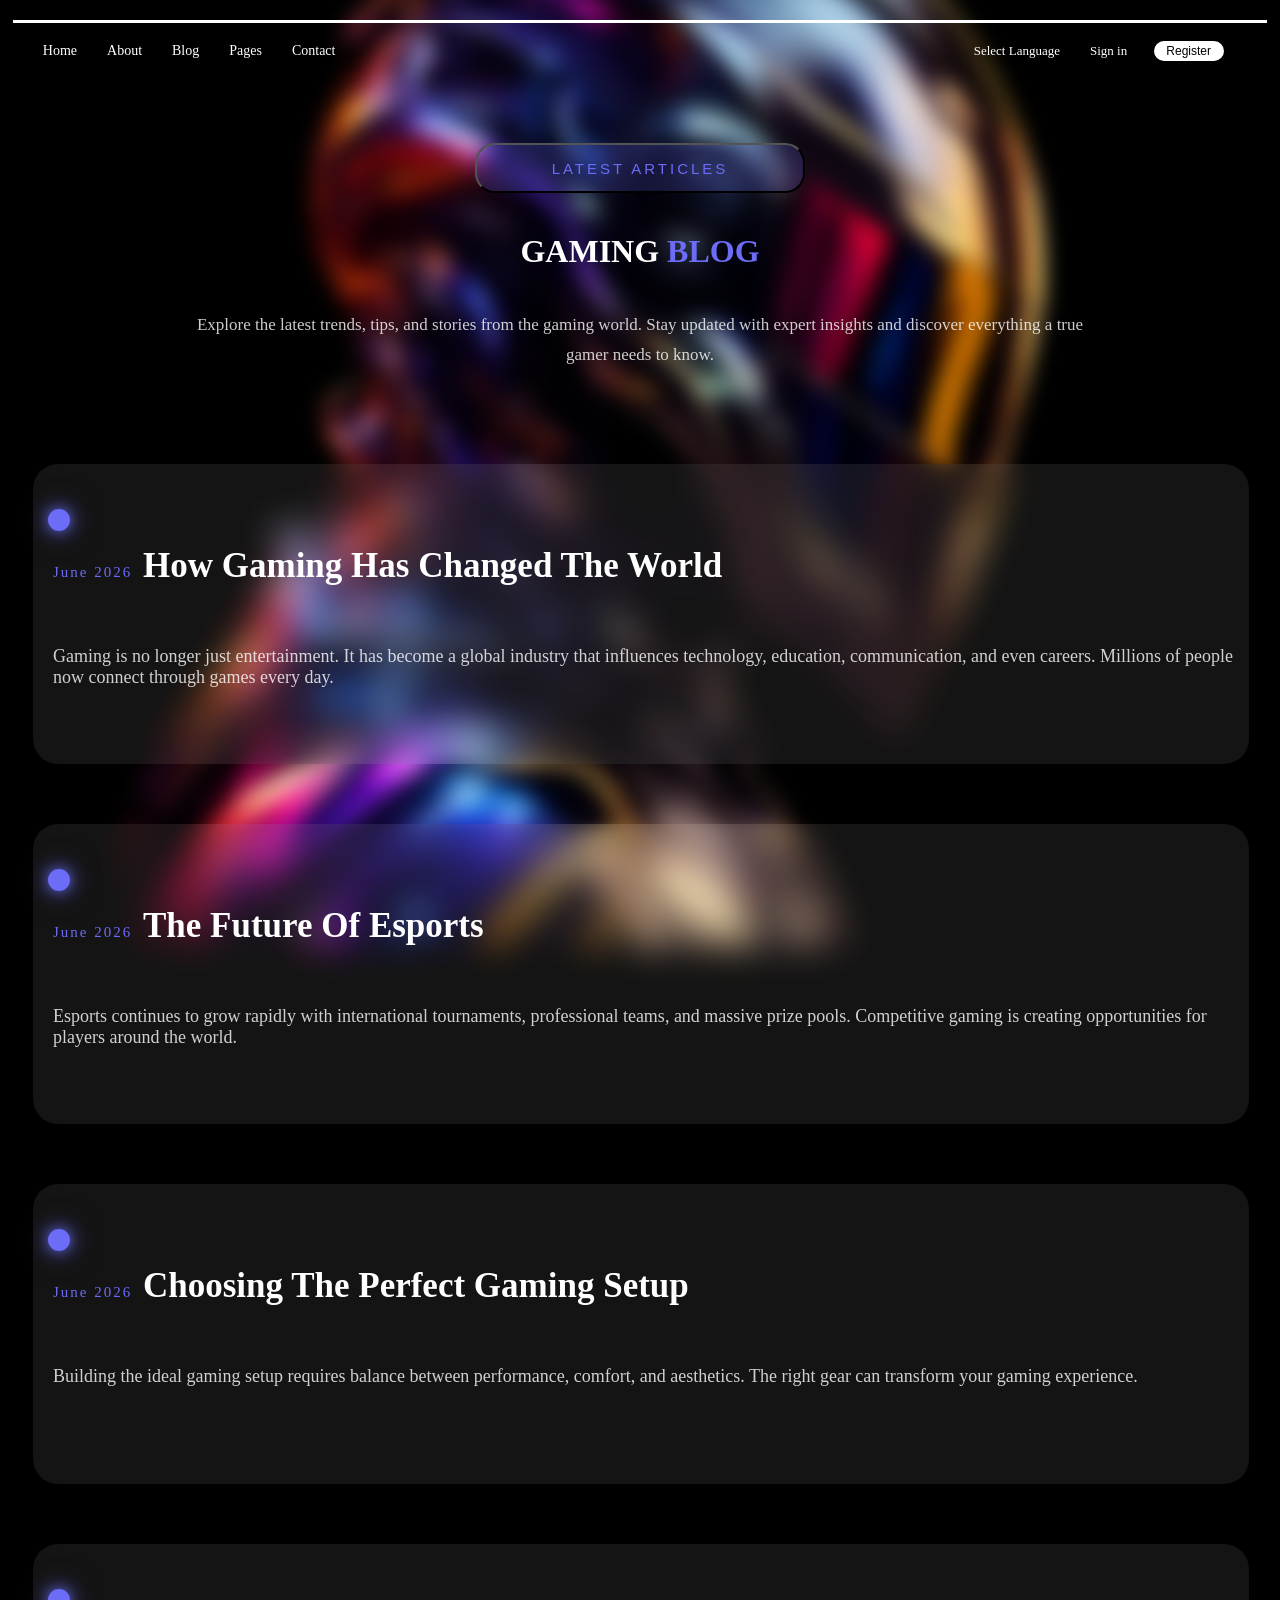
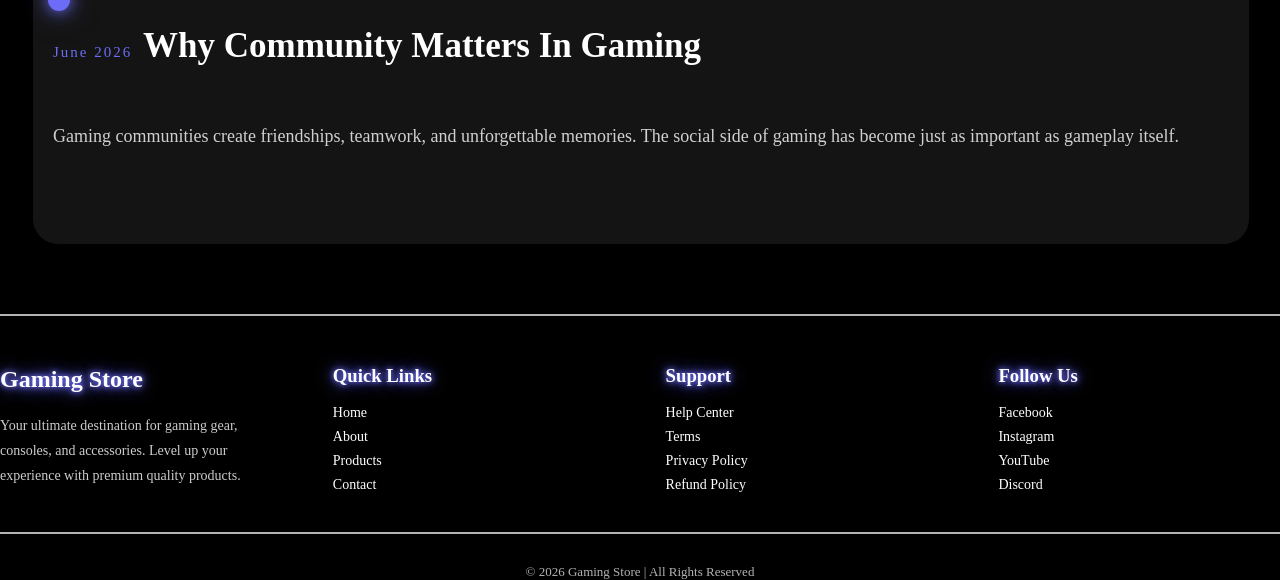
<file: index.html>
<!DOCTYPE html>
<html lang="en">
<head>
    <meta charset="UTF-8">
    <meta name="viewport" content="width=device-width, initial-scale=1.0">
    <title>Document</title>
    <link rel="stylesheet" href="style.css">
</head>
<body>
    <div id="header">
        

        <a class='bt-1' href="index.html">Home</a>
         <a class='bt-1' href="index2.html">About</a>
          <a class='bt-1' href="index3.html">Blog</a>
           <a class='bt-1' href="index4.html">Pages</a>
            <a class='bt-1' href="index5.html">Contact</a>

            <a class="bt-2"  href="index5.html">Sign in</a>

            <a class="bt-4"  href="">Select Language</a>

    <button id="bt-3">Register</button>
    </div>

        <div id="con">
            <center><button id="bt-5">LATEST ARTICLES</button></center>
            <center><h1 class="blog-title">
            GAMING <span>BLOG</span></center>
        </h1>
        <center><p>
            Explore the latest trends, tips, and stories from the gaming world.
            Stay updated with expert insights and discover everything a true gamer needs to know.
        </p></center>

        </div>

        <div id="con2">
            <div id="box">
                <div class="circle"></div>
                <p id="lin1">June 2026</p>

            <h2>How Gaming Has Changed The World</h2>

            <p id="lin2">
                Gaming is no longer just entertainment. It has become a global industry
                that influences technology, education, communication, and even careers.
                Millions of people now connect through games every day.
            </p>
            </div>

             <div id="box">
                <div class="circle"></div>
                <p id="lin1">June 2026</p>

            <h2>The Future Of Esports</h2>

            <p id="lin2">
                Esports continues to grow rapidly with international tournaments, professional teams, and massive prize pools. Competitive gaming is creating opportunities for players around the world.
            </p>
            </div>

             <div id="box">
                <div class="circle"></div>
                <p id="lin1">June 2026</p>

            <h2>Choosing The Perfect Gaming Setup</h2>

            <p id="lin2">
                Building the ideal gaming setup requires balance between performance, comfort, and aesthetics. The right gear can transform your gaming experience.
            </p>
            </div>

             <div id="box">
                <div class="circle"></div>
                <p id="lin1">June 2026</p>

            <h2>Why Community Matters In Gaming</h2>

            <p id="lin2">
                Gaming communities create friendships, teamwork, and unforgettable memories. The social side of gaming has become just as important as gameplay itself.
            </p>
            </div>

            <div id="footer">

    <div class="footer-container">

        <div id="line1"></div>

        <div class="footer-box">
            <h2>Gaming Store</h2>
            <p>
                Your ultimate destination for gaming gear, consoles, and accessories.
                Level up your experience with premium quality products.
            </p>
        </div>

        <div class="footer-box">
            <h3>Quick Links</h3>
            <a href='/'>Home</a>
            <a href='/about'>About</a>
            <a href="#">Products</a>
            <a href='/foam'>Contact</a>
        </div>

        <div class="footer-box">
            <h3>Support</h3>
            <a href="#">Help Center</a>
            <a href="#">Terms</a>
            <a href="#">Privacy Policy</a>
            <a href="#">Refund Policy</a>
        </div>

        <div class="footer-box">
            <h3>Follow Us</h3>
            <a href="#">Facebook</a>
            <a href="#">Instagram</a>
            <a href="#">YouTube</a>
            <a href="#">Discord</a>
        </div>

    </div>

        <div id="line1"></div>

    <div class="footer-bottom">
        <p>© 2026 Gaming Store | All Rights Reserved</p>
    </div>
            
        </div>
</body>
</html>
</file>
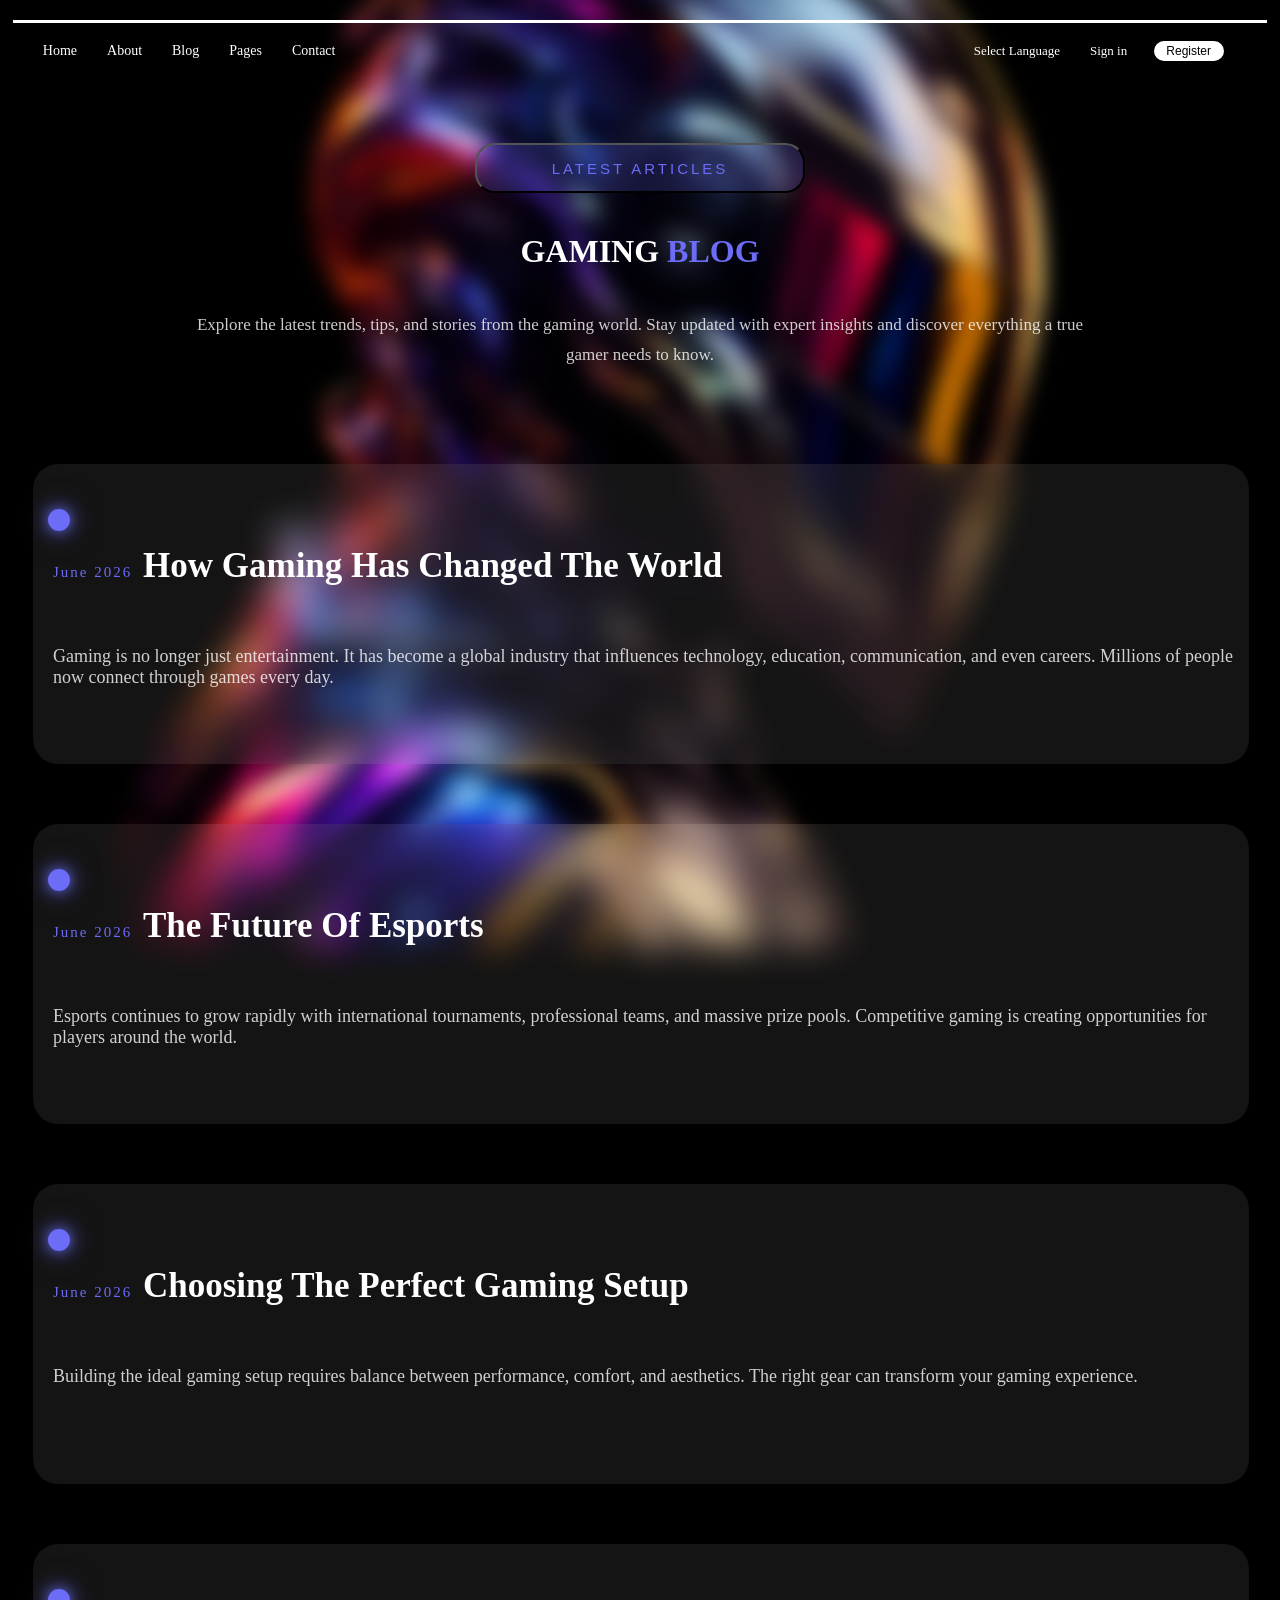
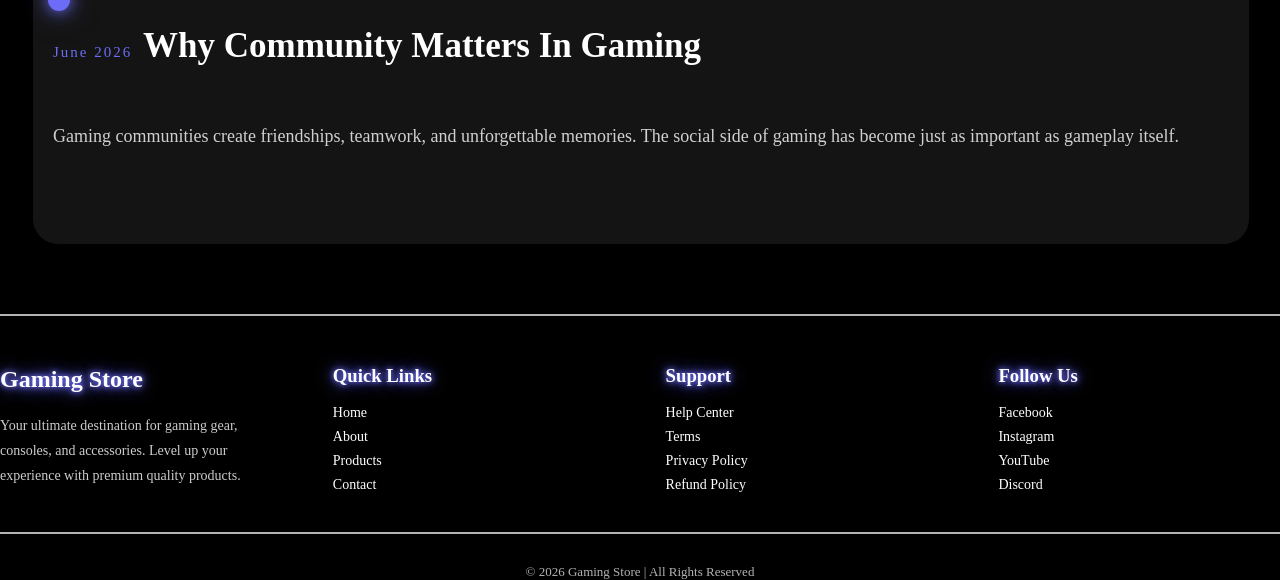
<file: index3.html>
<!DOCTYPE html>
<html lang="en">
<head>
    <meta charset="UTF-8">
    <meta name="viewport" content="width=device-width, initial-scale=1.0">
    <title>Document</title>
    <link rel="stylesheet" href="style.css">
</head>
<body>
    <div id="header">
        

        <a class='bt-1' href="index.html">Home</a>
         <a class='bt-1' href="index2.html">About</a>
          <a class='bt-1' href="index3.html">Blog</a>
           <a class='bt-1' href="index4.html">Pages</a>
            <a class='bt-1' href="index5.html">Contact</a>

            <a class="bt-2"  href="index5.html">Sign in</a>

            <a class="bt-4"  href="">Select Language</a>

    <button id="bt-3">Register</button>
    </div>

        <div id="con">
            <center><button id="bt-5">LATEST ARTICLES</button></center>
            <center><h1 class="blog-title">
            GAMING <span>BLOG</span></center>
        </h1>
        <center><p>
            Explore the latest trends, tips, and stories from the gaming world.
            Stay updated with expert insights and discover everything a true gamer needs to know.
        </p></center>

        </div>

        <div id="con2">
            <div id="box">
                <div class="circle"></div>
                <p id="lin1">June 2026</p>

            <h2>How Gaming Has Changed The World</h2>

            <p id="lin2">
                Gaming is no longer just entertainment. It has become a global industry
                that influences technology, education, communication, and even careers.
                Millions of people now connect through games every day.
            </p>
            </div>

             <div id="box">
                <div class="circle"></div>
                <p id="lin1">June 2026</p>

            <h2>The Future Of Esports</h2>

            <p id="lin2">
                Esports continues to grow rapidly with international tournaments, professional teams, and massive prize pools. Competitive gaming is creating opportunities for players around the world.
            </p>
            </div>

             <div id="box">
                <div class="circle"></div>
                <p id="lin1">June 2026</p>

            <h2>Choosing The Perfect Gaming Setup</h2>

            <p id="lin2">
                Building the ideal gaming setup requires balance between performance, comfort, and aesthetics. The right gear can transform your gaming experience.
            </p>
            </div>

             <div id="box">
                <div class="circle"></div>
                <p id="lin1">June 2026</p>

            <h2>Why Community Matters In Gaming</h2>

            <p id="lin2">
                Gaming communities create friendships, teamwork, and unforgettable memories. The social side of gaming has become just as important as gameplay itself.
            </p>
            </div>

            <div id="footer">

    <div class="footer-container">

        <div id="line1"></div>

        <div class="footer-box">
            <h2>Gaming Store</h2>
            <p>
                Your ultimate destination for gaming gear, consoles, and accessories.
                Level up your experience with premium quality products.
            </p>
        </div>

        <div class="footer-box">
            <h3>Quick Links</h3>
            <a href='/'>Home</a>
            <a href='/about'>About</a>
            <a href="#">Products</a>
            <a href='/foam'>Contact</a>
        </div>

        <div class="footer-box">
            <h3>Support</h3>
            <a href="#">Help Center</a>
            <a href="#">Terms</a>
            <a href="#">Privacy Policy</a>
            <a href="#">Refund Policy</a>
        </div>

        <div class="footer-box">
            <h3>Follow Us</h3>
            <a href="#">Facebook</a>
            <a href="#">Instagram</a>
            <a href="#">YouTube</a>
            <a href="#">Discord</a>
        </div>

    </div>

        <div id="line1"></div>

    <div class="footer-bottom">
        <p>© 2026 Gaming Store | All Rights Reserved</p>
    </div>
            
        </div>
</body>
</html>
</file>
<file: style.css>
body{
    margin: 0;
    position: relative;
    min-height: 100vh;
    overflow-x: hidden;
    overflow-y: auto;
    background-color: black;
}

body::before{
    content: "";
    position: fixed;
    inset: 0;
    background-image: url("img.png");
    background-position: center center;
    background-size: cover;
    filter: blur(10px);
    transform: scale(1.1);
    z-index: -1;
}

        #img-1{

           margin-top: -60px;
        margin-left: -200px;
        }

#header{
    width: 98%;
    height: 20px;
    border-top-style:solid;
    border-top-color:white;
    margin-top: 20px;
    margin-left: 1%;
}

       .bt-1{
    color: white;
    margin-left: 30px;
    font-size: 14px;
    float: left;
    margin-top: 20px;
    cursor: pointer;
    position: relative;
    transition: color 0.3s ease;
    text-decoration: none;
}

.bt-1:hover{
        color: rgb(108, 108, 246);
}

.bt-1::after{
    content: ""; 
    position: absolute;
    left: 0;
    bottom: -5px;
    width: 0;
    height: 2px;
    background-color: rgb(108, 108, 246);
    transition: width 0.4s ease;
}

   .bt-1:hover::after{
    width: 100%;
}

.bt-2{
    color: white;
    margin-right:140px;
    font-size: 13px;
    float: right;
    margin-top: 20px;
    cursor: pointer;
    position: relative;
    transition: color 0.3s ease;
    text-decoration: none;
}

    .bt-2:hover{
        color: rgb(108, 108, 246);
}

.bt-2::after{
    content: ""; 
    position: absolute;
    left: 0;
    bottom: -5px;
    width: 0;
    height: 2px;
    background-color: rgb(108, 108, 246);
    transition: width 0.4s ease;
}

   .bt-2:hover::after{
    width: 100%;
}

#bt-3{
    margin-top:18px ;
    cursor: pointer;
    float: right;
    background-color:white;
    border-radius: 10px;
    margin-right:   -250px;
    font-size: 12px;
    border: none;
    height: 20px;
    width: 70px;
}

.bt-4{
    color: white;
    margin-right:30px;
    font-size: 13px;
    float: right;
    margin-top: 20px;
    cursor: pointer;
    position: relative;
    transition: color 0.3s ease;
    text-decoration: none;
}

    .bt-4:hover{
        color: rgb(108, 108, 246);
}

#con{
    height: 400px;
    margin-top: 50px;
}


#bt-5{
    color: rgb(108,108,246);
    background-color: rgba(108,108,246,0.2);
    height: 50px;
    font-size: 15px;
    width: 330px;
    border-radius: 20px;
    margin-top: 50px;
    letter-spacing:3px;
    text-decoration: none;
}

#con h1{
    font-size:-85px;
    margin:40px 0;
    color: white;
}

#con span{
    color:rgb(108,108,246);
    animation:glow 2s infinite alternate;
}

#con p{
    width:70%;
    margin:auto;
    color:rgba(255,255,255,0.8);
    line-height:30px;
    font-size:17px;
}

#con2{
    height: 1000px;
    margin-top: -89px;
}

#box{
    height: 300px;
    margin-top: 60px;
    width: 95%;
    margin-left: 33px;
    border-radius:25px;
    background:rgba(255,255,255,0.08);
    backdrop-filter:blur(15px);
    padding-top: 20px;
    box-sizing: border-box;
    transition:0.5s;
    animation: 1s ease;
}

#box:hover{
    transform:translateX(15px);
    box-shadow:0 0 30px rgba(108,108,246,0.4);
}

.circle {
    position: absolute;
    width: 22px;
    height: 22px;
    background: rgb(108,108,246);
    border-radius: 50%;

    left: 15px;
    top: 45px;

    box-shadow: 0 0 15px rgb(108,108,246),
                0 0 30px rgba(108,108,246,0.5);
}

#lin1 {
    color: rgb(108,108,246);
    font-size: 15px;
    letter-spacing: 2px;
    margin-top: 80px;
    margin-left: 20px;
}

#box h2 {
    margin-top: -50px;
    margin-left: 110px;
    font-size: 35px;
    color: white;
    position: relative;
    
}


#box h2::after{
    content:"";
    position:absolute;
    left:0;
    bottom:-8px;
    width:0;
    height:2px;
    background:rgb(108,108,246);
    transition:0.5s;
}

#box:hover h2::after{
    width:50%;
}


#lin2{
    color:rgba(255,255,255,0.8);
    margin-left: 20px;
    font-size:18px;
    margin-top:60px;
}

#footer{
    margin-top: 40px;
    background: rgba(0,0,0,0.6);
    backdrop-filter: blur(15px);
    color: white;
}

.footer-container{
    display: flex;
    justify-content: space-between;
    flex-wrap: wrap;
    gap: 30px;
}

.footer-box{
    width: 22%;
    min-width: 200px;
}

.footer-box h2,
.footer-box h3{
    text-shadow: 0 0 5px #6c6cf6,
             0 0 10px #6c6cf6,
             0 0 20px #6c6cf6;
}

.footer-box p{
    font-size: 14px;
    line-height: 25px;
    color: rgba(255,255,255,0.8);
}

.footer-box a{
    display: block;
    color: white;
    text-decoration: none;
    margin: 8px 0;
    font-size: 14px;
    transition: 0.3s;
}

.footer-box a:hover{
    color: rgb(108,108,246);
    transform: translateX(5px);
}

#line1{
    
    width: 100%;
    color:  rgba(255,255,255,0.7);
    border: solid 1px ;
    margin-top: 30px;
}

.footer-bottom{
    text-align: center;
    margin-top: 30px;
    font-size: 13px;
    color: rgba(255,255,255,0.7);
}
</file>
